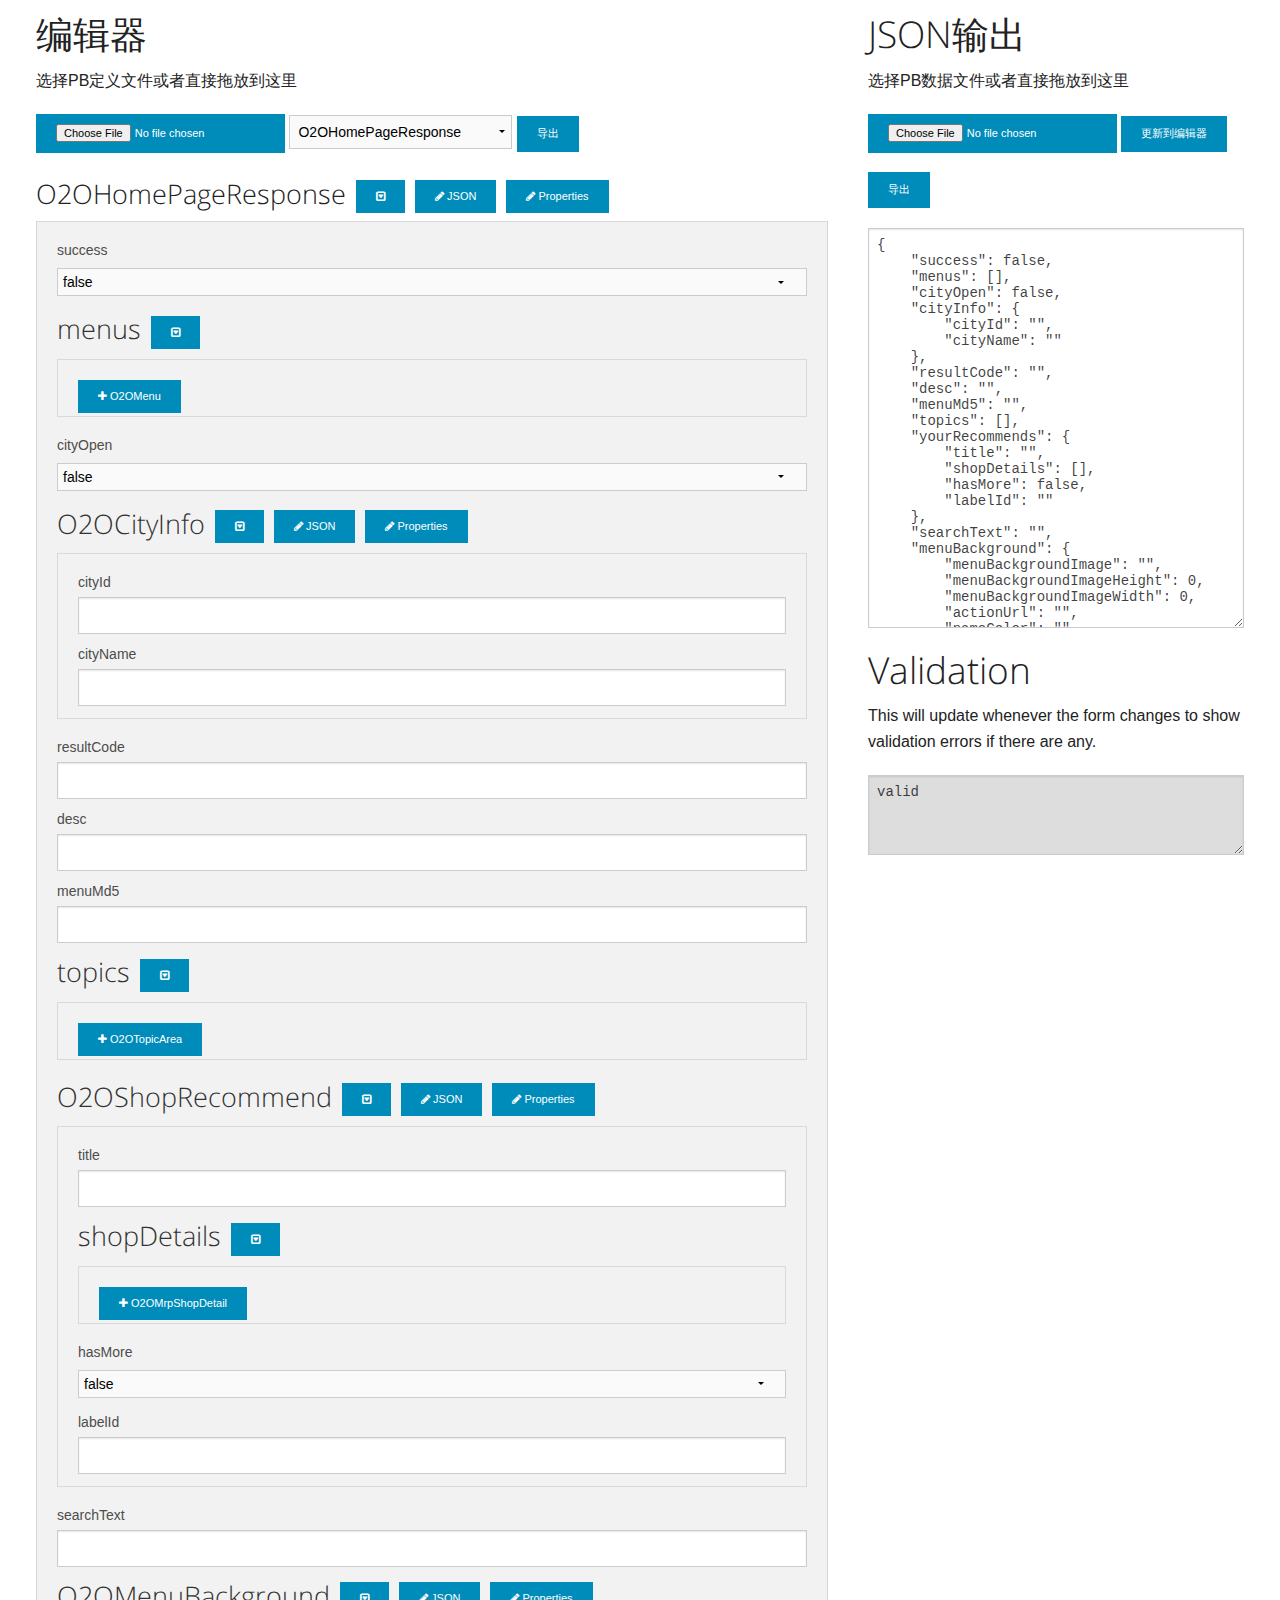
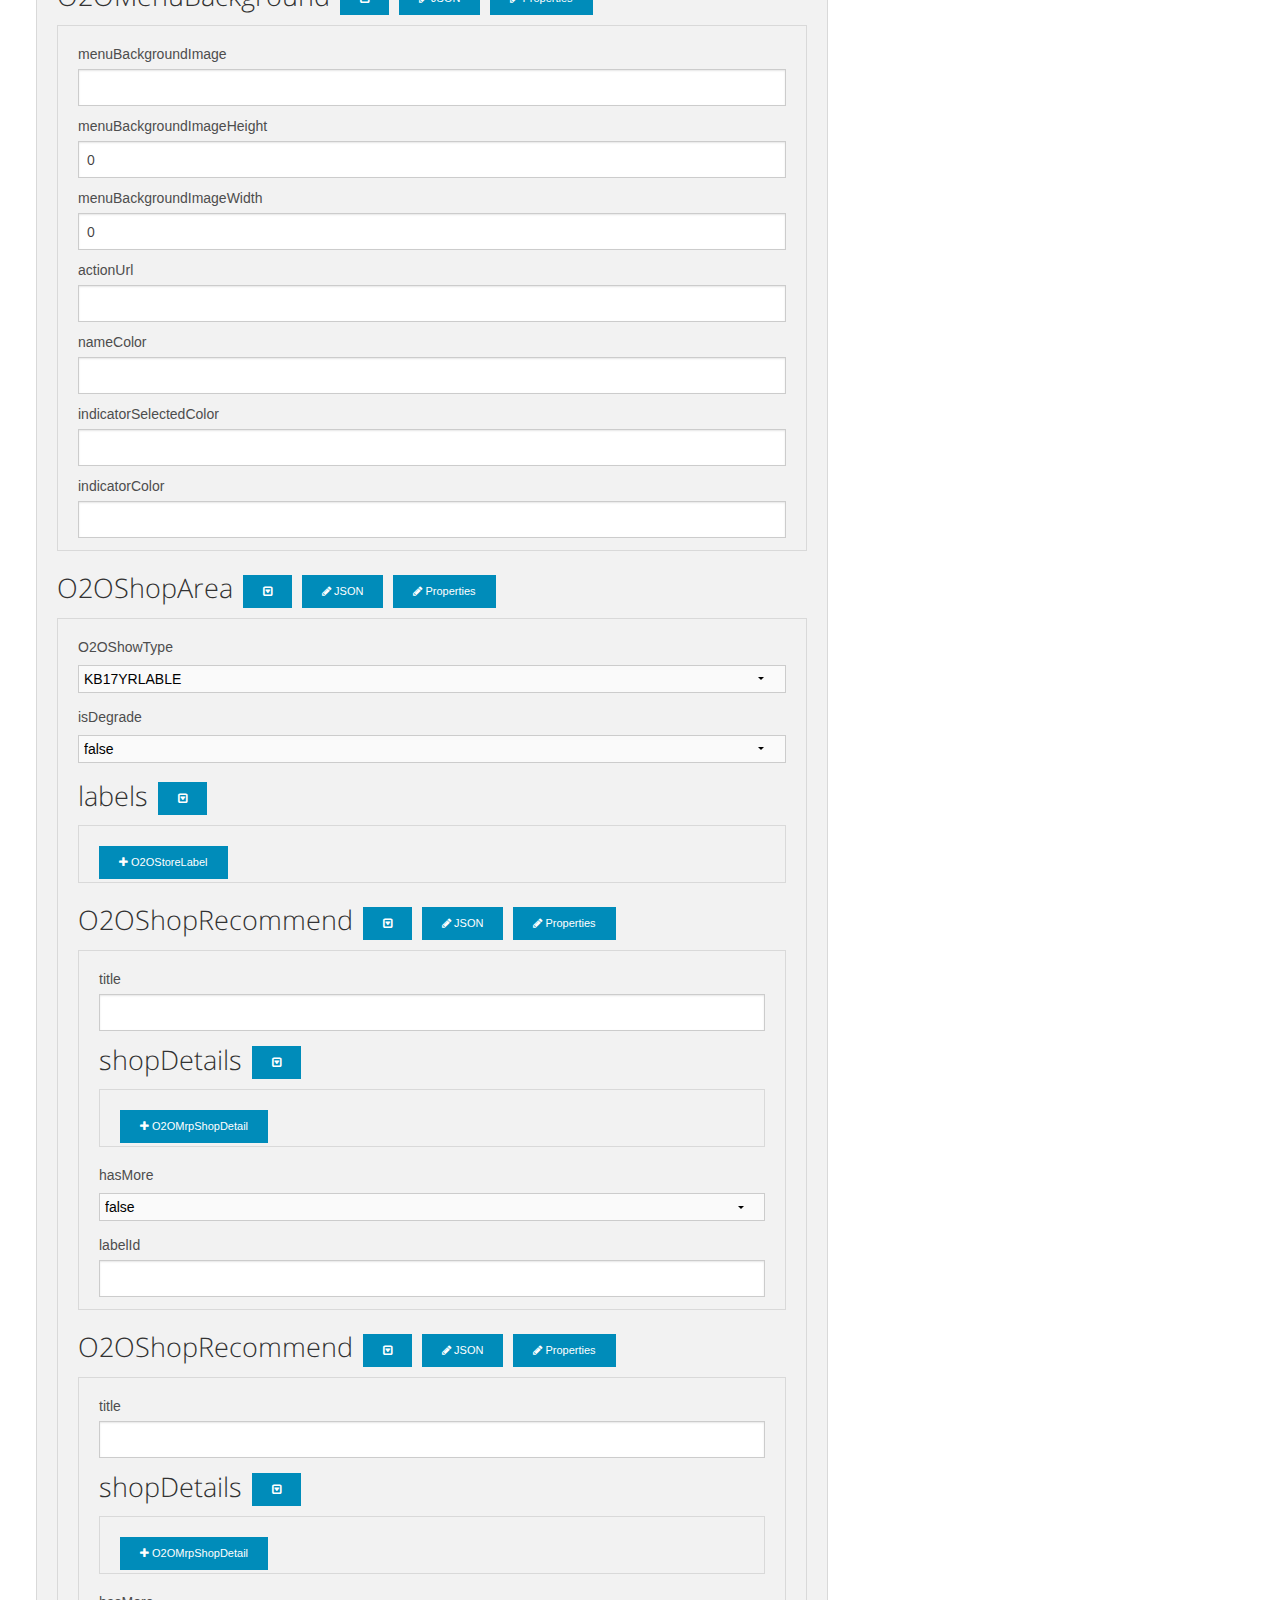
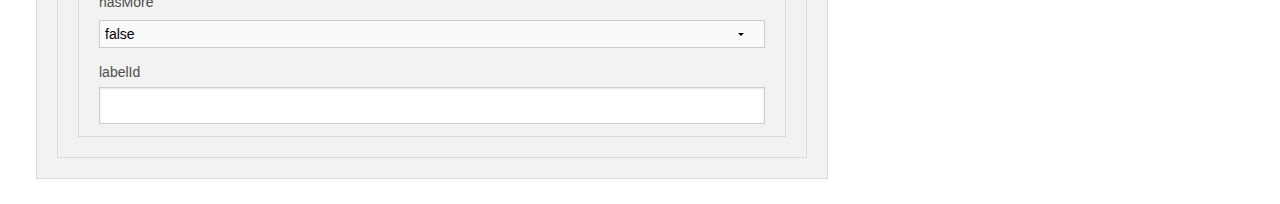
<file: www/index.html>
<!DOCTYPE html>
<html>

<head>
    <!-- Foundation CSS framework (Bootstrap and jQueryUI also supported) -->
    <link rel='stylesheet' href='css/foundation.min.css'>
    <!-- Font Awesome icons (Bootstrap, Foundation, and jQueryUI also supported) -->
    <link rel='stylesheet' href='css/font-awesome.min.css'>
    <style>
    [class*="foundicon-"] {
        font-family: GeneralFoundicons;
        font-style: normal;
    }
    .drop-define {
        border: 5px dashed transparent;
    }
    .active {
        opacity: 0.8;
        background-color: #cbe9ef;
        border: 5px dashed #9c9c9c;
    }
    .row-width {
        max-width: 78rem;
    }
    </style>
    <script src="./jsoneditor.min.js"></script>
    <!-- Please copy the following files into here: -->
    <script src="./Long.min.js"></script>
    <!-- https://raw.github.com/dcodeIO/Long.js/master/dist/Long.min.js -->
    <script src="./ByteBufferAB.min.js"></script>
    <!-- https://raw.github.com/dcodeIO/ByteBuffer.js/master/dist/ByteBufferAB.min.js -->
    <script src="./ProtoBuf.js"></script>
    <!-- https://raw.github.com/dcodeIO/ProtoBuf.js/master/dist/ProtoBuf.min.js -->
    <script src="./jquery-1.12.0.min.js"></script>
</head>

<body>
    <div class='container'>
        <div class='row row-width'>
            <div id="dropdef" class='span8 col-md-8 columns eight large-8 drop-define'>
                <h2>编辑器</h2>
                <p>选择PB定义文件或者直接拖放到这里</p>
                <div class="row-fluid">
                    <input id="readdef" type="file" class="button tiny" style="width: auto;"/>
                    <select id="pb-sel" style="width: auto; display: none;">
                    </select>
                    <button id="editor-export" class="tiny" style="display: none;">导出</button>
                </div>
                <div id='editor'></div>
            </div>
            <div id="dropdata" class='span4 col-md-4 columns four large-4 drop-define'>
                <h2>JSON输出</h2>
                <p>选择PB数据文件或者直接拖放到这里
                </p>
                <input id="readdata" type="file" class="button tiny"  style="width: auto;"/>
                <button class='btn btn-primary tiny' id='setvalue'>更新到编辑器</button>
                <button class='btn btn-primary tiny' id='json-export'>导出</button>
                <textarea id='output' style='width: 100%; height: 400px; font-family: monospace;' class='form-control'></textarea>
                <h2>Validation</h2>
                <p>This will update whenever the form changes to show validation errors if there are any.</p>
                <textarea id='validate' style='width: 100%; height: 80px; font-family: monospace;' readonly disabled class='form-control'></textarea>
            </div>
        </div>
    </div>
    <script>
    if (typeof dcodeIO === 'undefined' || !dcodeIO.ProtoBuf) {
        throw (new Error("ProtoBuf.js is not present. Please see www/index.html for manual setup instructions."));
    }
    // Initialize ProtoBuf.js
    var ProtoBuf = dcodeIO.ProtoBuf;
    var builder;
    var Message;

    var schema;
    var jsoneditor;
    var editor = $("#editor")[0];
    var output = $("#output");
    var validate = $("#validate");

    function exportData(data) {
        console.log(data);
        var msg = builder.build(Message.name).decodeJSON(data);
        download(msg.toArrayBuffer(), Message.name + ".txt");
    }

    var editorExport = $("#editor-export").on("click", function(evt) {
        var json = jsoneditor.getValue();
        var data = JSON.stringify(json);
        exportData(data);
    });

    var jsonExport = $("#json-export").on("click", function(evt) {
        var data = output.val();
        exportData(data);
    });

    
    function readDefineFile(file) {
        if (!(file instanceof File)) {
            return
        }
        var reader = new FileReader();
        reader.onload = function(e) {
            var result = e.target.result;
            builder = ProtoBuf.loadProto(result);
            var pbSel = $("#pb-sel");
            pbSel.empty();
            $(builder.ns.children).each(function(k, v) {
                var option = $("<option>");
                option.attr("value", k);
                option.html(v.name);
                pbSel.append(option);
            });
            pbSel.show();
            pbSel.trigger("change");
            editorExport.show();
        };
        reader.onerror = function(e) {
            console.log("err", e);
        };
        reader.readAsText(file);
    };

    $("#readdef").on("change", function(evt) {
        var files = evt.target.files[0];
        if(files.length == 0){ 
            return false; 
        }
        readDefineFile(files[0]);        
    });

    function registerDropArea(ele, callback) {
        ele.on({
            dragleave:function(e){
                e.preventDefault();
                ele.removeClass("active");
            }, 
            drop:function(e){
                e.preventDefault(); 
                var files = e.originalEvent.dataTransfer.files;
                if(files.length == 0){ 
                    return false; 
                }
                callback(files[0]);
                ele.removeClass("active");
            },
            dragenter:function(e){
                e.preventDefault();
            }, 
            dragover:function(e){
                e.preventDefault(); 
                ele.addClass("active");
            }
        });
    }

    registerDropArea($("#dropdef"), function(result) {
        readDefineFile(result); 
    });

    $("#pb-sel").on("change", function(evt) {
        var pbIndex = $("#pb-sel").val();
        Message = builder.ns.children[pbIndex];

        function convertField(field) {
            var mappings = {
                'message': 'object',
                'int32': 'integer',
                'double': 'number',
                'string': 'string',
                'bool': 'boolean',
                'enum': 'object'
            };
            var type = mappings[field.type.name] || field.type.name;
            var schema
            if (type === "int64") {
                schema = {
                    type: "object", 
                    title: "int64",
                    properties: {
                        low: {
                            type: 'integer'
                        },
                        high: {
                            type: 'integer'
                        },
                        unsigned: {
                            type: 'boolean'
                        }

                    }
                }
            } else if (type === "object") {
                schema = convertMessage(field.resolvedType);
            } else {
                schema = {};
                schema.type = type;
                schema.id = field.id;
                if (field.defaultValue) {
                    schema.defaultValue = field.defaultValue;
                }
            }
            if (field.repeated) {
                return {
                    type: "array",
                    items: schema
                }
            } else {
                return schema;
            }
        }

        function convertMessage(message) {
            var obj = {};
            obj.title = message.name;
            if (message.className === "Enum") {
                obj.type = "string";
                obj.enum = [];
                $(message.children).each(function(k, v) {
                    obj.enum.push(v.name);
                });
            } else {
                obj.type = "object";
                obj.properties = {};
                $(message.children).each(function(k, v) {
                    obj.properties[v.name] = convertField(v);
                });
            }
            return obj;
        }
        schema = convertMessage(Message);
        var output = JSON.stringify(schema, null, 4);
        console.dir(schema);
        console.log(output);
        reload();
    });
    
    function reload(keep_value) {
        var startval = (jsoneditor && keep_value)? jsoneditor.getValue() : window.startval;
        window.startval = undefined;

        if(jsoneditor) jsoneditor.destroy();
        jsoneditor = new JSONEditor(editor,{
            schema: schema || {},
            startval: startval
        });
        window.jsoneditor = jsoneditor;

        // When the value of the editor changes, update the JSON output and validation message
        jsoneditor.on("change", function() {
            var json = jsoneditor.getValue();

            output.val(JSON.stringify(json, null, 4));

            var validation_errors = jsoneditor.validate();
            // Show validation errors if there are any
            if(validation_errors.length) {
                validate.val(JSON.stringify(validation_errors,null,2));
            }
            else {
                validate.val('valid');
            }
        });
    };
    $("#setvalue").on('click',function() {
        jsoneditor.setValue(JSON.parse(output.val()));
    });
    JSONEditor.defaults.options.object_layout = 'normal';
    JSONEditor.defaults.options.show_errors = 'interaction';
    JSONEditor.defaults.options.theme = 'foundation5';
    JSONEditor.defaults.options.iconlib = 'fontawesome4';

    function decode(buffer) {
        buffer = ProtoBuf.ByteBuffer.wrap(buffer);
        return decodeRaw(buffer);
    }

    function decodeBits(buffer, length) {
        var result = "";
        while (length -- > 0) {
            var b = buffer.readByte() & 0xff;
            var c = b.toString(16)
            result = (c.length == 1 ? "0" + c : c) + result; 
        }
        return "0x" + result;
    }

    function decodeString(buffer, length) {
        var offset = buffer.offset;
        var result = '';
        while (buffer.offset < offset + length) {
            result += buffer.readUTF8String(1);    
        }
        if (buffer.offset == offset + length) {
            return result;
        } else {
            throw Error("Malformat");
        }
    }

    function decodeRaw(buffer, length, expectedGroupEndId) {
        length = typeof length === 'number' ? length : -1;
        var start = buffer.offset, tag, wireType, id, field;
        var result = {};
        while (buffer.offset < start+length || (length === -1 && buffer.remaining() > 0)) {
            tag = buffer.readVarint32();
            wireType = tag & 0x07;
            id = tag >> 3;
            if (wireType === ProtoBuf.WIRE_TYPES.ENDGROUP) {
                if (id !== expectedGroupEndId)
                    throw Error("Illegal group end indicator for "+this.toString(true)+": "+id+" ("+(expectedGroupEndId ? expectedGroupEndId+" expected" : "not a group")+")");
                expectedGroupEndId = undefined;
                return result;
            }
            var msg = null;
            switch (wireType) {
                case ProtoBuf.WIRE_TYPES.VARINT:
                    msg = buffer.readVarint32();
                    break;
                case ProtoBuf.WIRE_TYPES.BITS32:
                    msg = decodeBits(buffer, 4);
                    break;
                case ProtoBuf.WIRE_TYPES.BITS64:
                    msg = decodeBits(buffer, 8);
                    break;
                case ProtoBuf.WIRE_TYPES.LDELIM:
                    var len = buffer.readVarint32();
                    var offset = buffer.offset;
                    // TODO
                    var isString = true;
                    try {
                        msg = decodeString(buffer, len);
                    } catch (e) {
                        isString = false;
                    }
                    if (isString && buffer.offset != offset + len) {
                        isString = false;
                    } else if (isString) {
                        for (var i in msg) {
                            var c = msg.charCodeAt(i);
                            if (c < 0x20 && c != 0xa && c != 0x9) {
                                isString = false;
                                break;
                            }
                        }
                    }
                    if (!isString) {
                        buffer.offset = offset
                        msg = decodeRaw(buffer, len, expectedGroupEndId);
                    }
                    
                    break;
                case ProtoBuf.WIRE_TYPES.STARTGROUP:
                    msg = decodeRaw(buffer, -1, id);
                    break;
                default:
                    throw Error("Illegal wire type for unknown field "+id+" in "+this.toString(true)+"#decode: "+wireType);
            }
            if (msg) {
                if (result[id] instanceof Array) {
                    result[id].push(msg);
                } else if (result[id]) {
                    result[id] = [result[id], msg];
                } else {
                    result[id] = msg;
                }
            } else {
                var a;
            }
        }
        if (expectedGroupEndId) {
            throw Error("Illegal wire type for unknown field "+id+" in "+this.toString(true)+"#decode: "+wireType);
        }
        return result;
    }

    function readDataFile(file) {
        if (!(file instanceof File)) {
            return
        }
        var reader = new FileReader();
        reader.onload = function(e) {
            var result = e.target.result;
            var msg = null;
            if (builder) {
                msg = builder.build(Message.name).decode(result);
            } else {
                msg = decode(result);
            }
            var jsonString = JSON.stringify(msg, null, 4);
            output.val(jsonString);
            console.log(msg);
        };
        reader.onerror = function(e) {
            console.log("err", e);
        };
        reader.readAsArrayBuffer(file);
    };

    registerDropArea($("#dropdata"), function(result) {
        readDataFile(result); 
    });

    $("#readdata").on("change", function(evt) {
        var files = evt.target.files[0];
        if(files.length == 0){ 
            return false; 
        }
        readDataFile(files[0]);        
    });

    function download( data, fileName, fileType ) {
        var blob, url, a;
        var stamp = new Date().getTime();
        fileType = ( fileType || "text/plain;charset=UTF-8" );
        fileName = ( fileName || "data.txt" );
        blob = new Blob( [data], { type: fileType } );
        
        if ( blob ) {
            url = window.URL.createObjectURL( blob );
            a = document.createElement( "a" );
            document.body.appendChild( a );
            a.style = "display: none";
            a.href = url;
            a.download = fileName;
            a.click();
            a.remove();
            window.URL.revokeObjectURL( url );
        } else {
            console.log("no blob to download")
        }
    }


    if (true) {
        builder = ProtoBuf.loadProtoFile("./HomePageMessage.proto");
        var pbSel = $("#pb-sel");
        pbSel.empty();
        $(builder.ns.children).each(function(k, v) {
            var option = $("<option>");
            option.attr("value", k);
            option.html(v.name);
            pbSel.append(option);
        });
        pbSel.show();
        pbSel.val("8");
        pbSel.trigger("change");
        editorExport.show();
    }
    if (false) {
        function getArrayBuffer(url, callback) {
            var xhr = new XMLHttpRequest();
            xhr.open('GET', url);
            xhr.responseType = 'arraybuffer';
            xhr.onload = function() {
                if (this.status == 200) {
                    callback(xhr.response);
                } else {
                    console.error('Error while requesting', file, this);
                }
            };
            xhr.send();
        }
        getArrayBuffer("./HomePageMessage.txt", function(result) {
            var result = decode(result);
            console.log(JSON.stringify(result, null, 4));
        });
    }
    </script>
</body>

</html>
</file>
